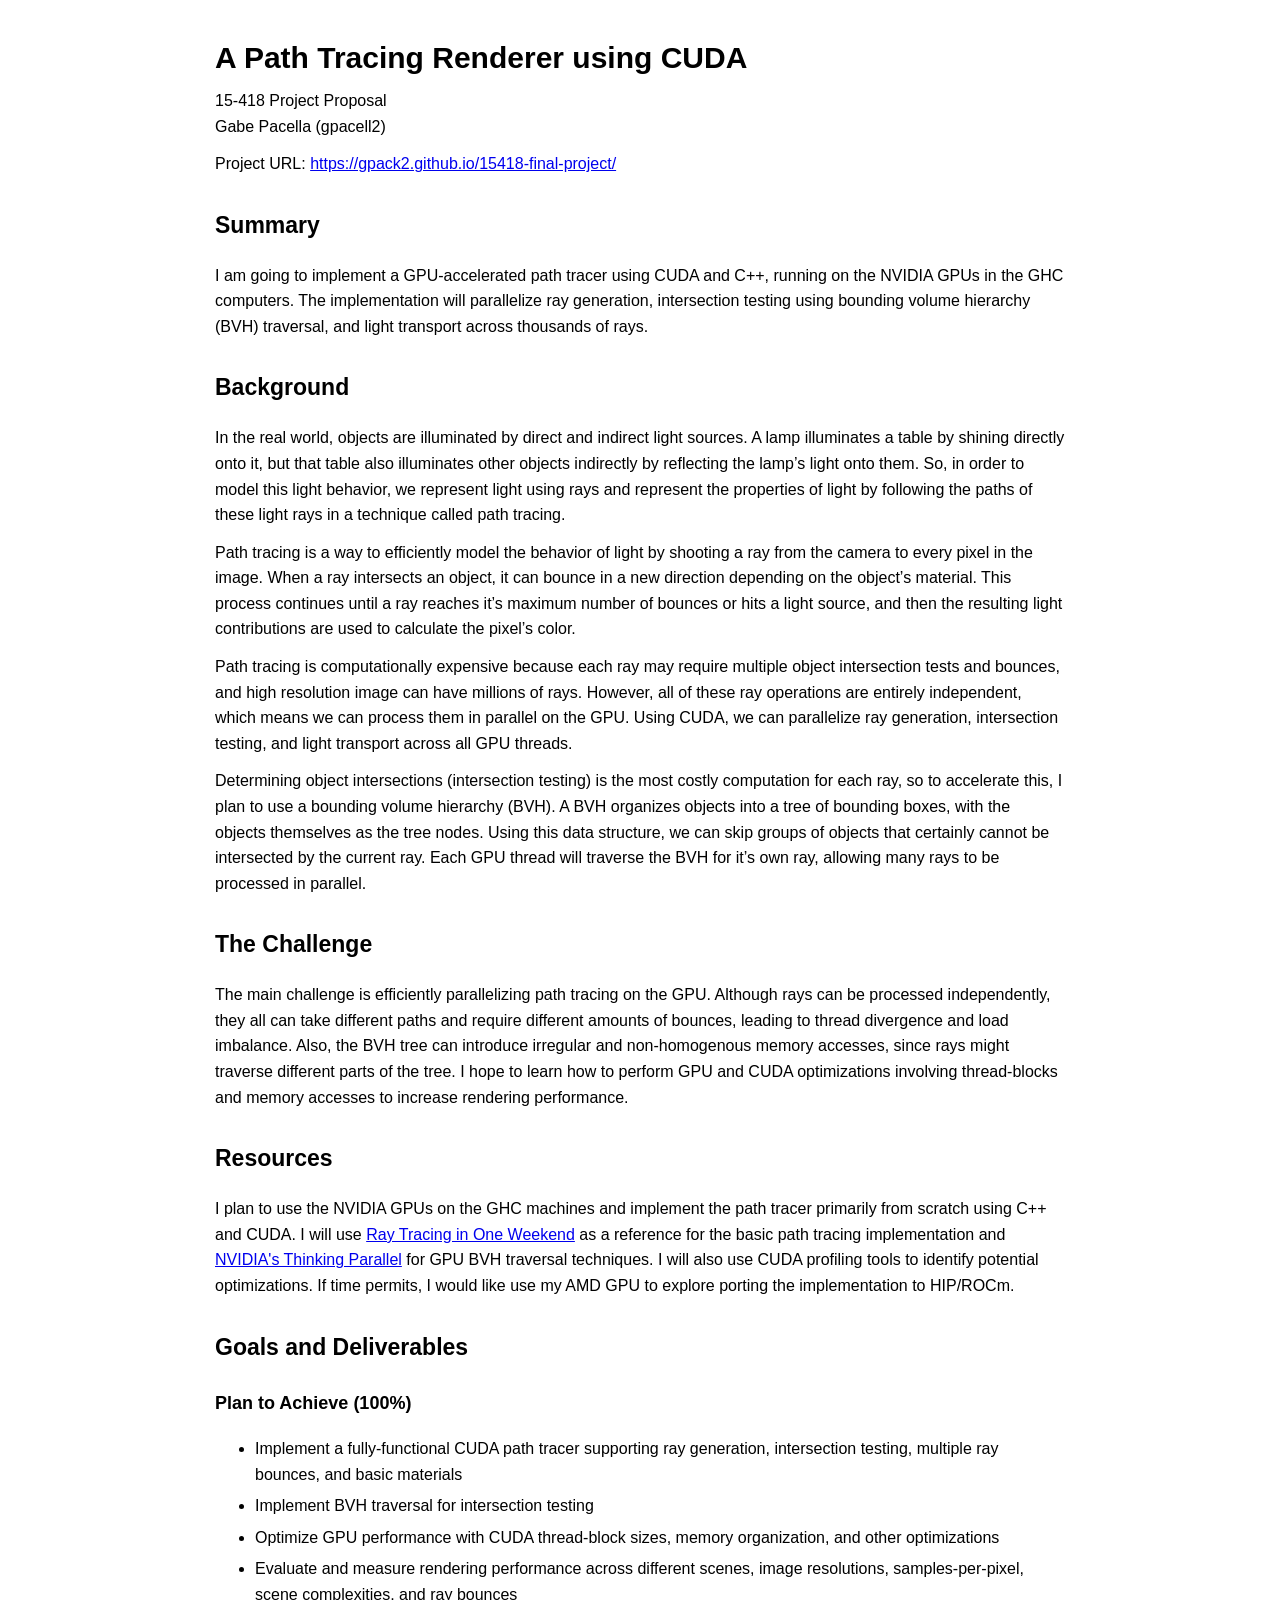
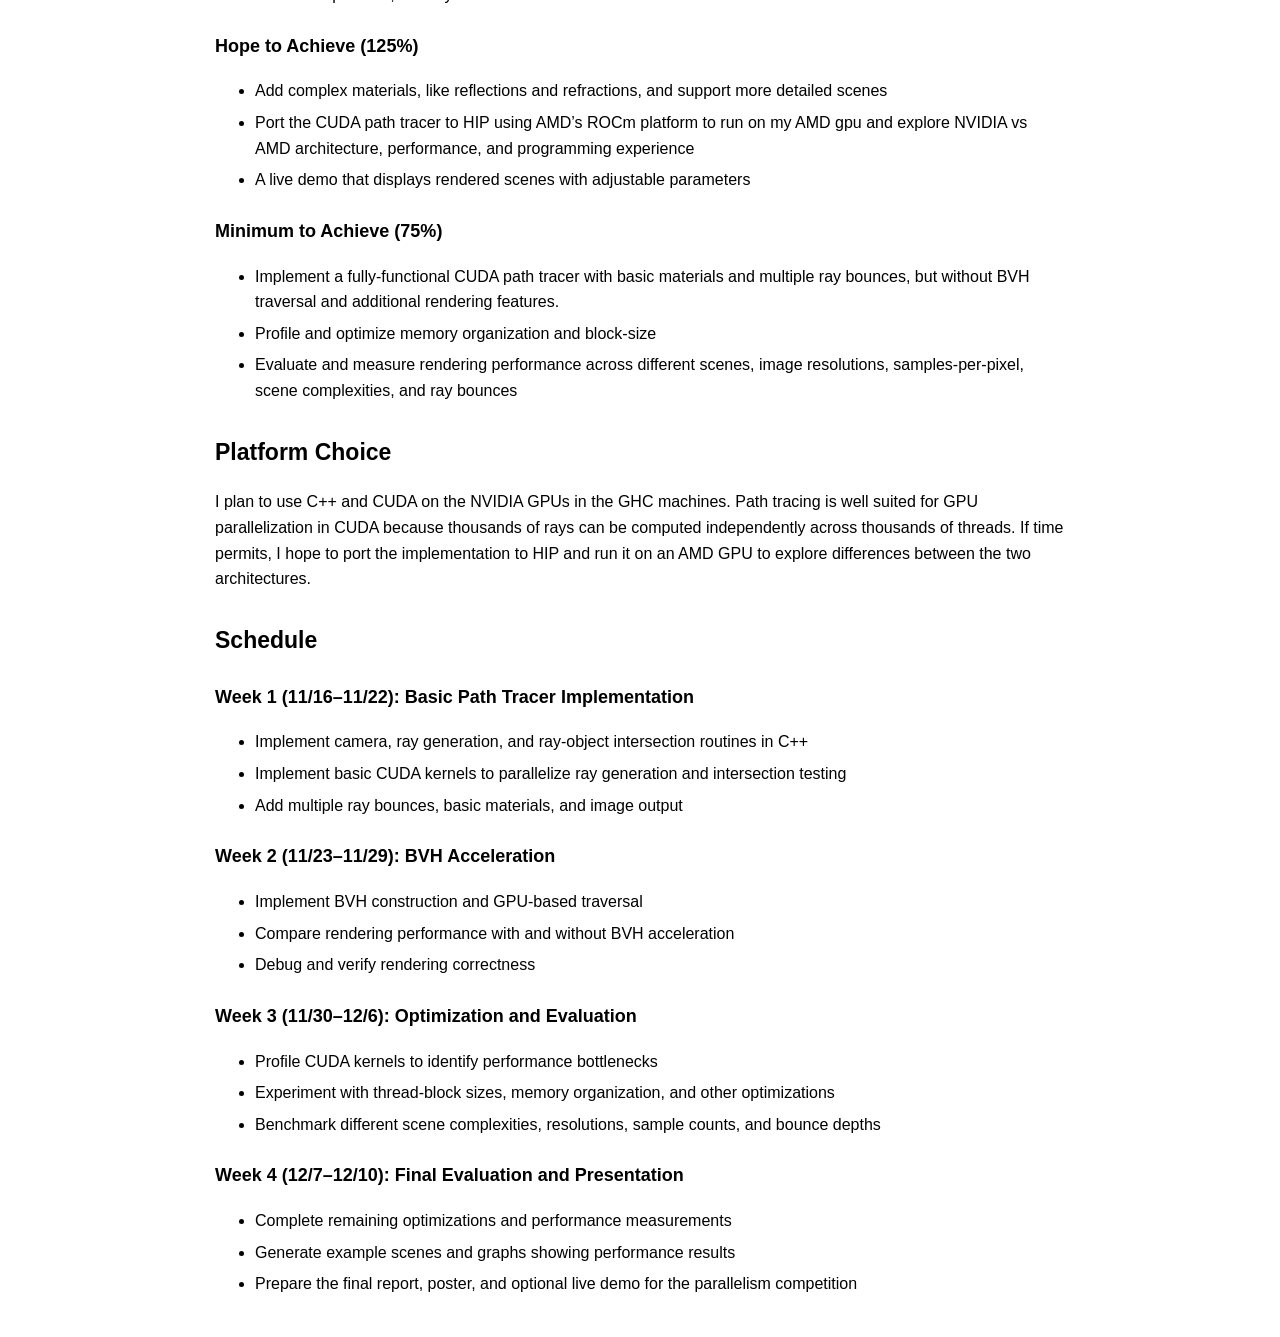
<file: index.html>
<!doctype html>
<html lang="en">
<head>
<meta charset="utf-8">
<meta name="viewport" content="width=device-width, initial-scale=1">
<title>A Path Tracing Renderer using CUDA — 15-418 Project Proposal</title>
<style>
body { margin: 40px auto; padding: 0 20px; max-width: 850px; background: #fff; color: #000; font: 16px/1.6 Arial, sans-serif; }
h1 { font-size: 30px; line-height: 1.2; margin-bottom: 8px; }
h2 { margin-top: 30px; font-size: 23px; }
h3 { margin-top: 24px; font-size: 18px; }
p, ul { margin: 12px 0; }
li { margin: 6px 0; }
a { color: #0000ee; overflow-wrap: anywhere; }
table { width: 100%; border-collapse: collapse; }
th, td { text-align: left; vertical-align: top; padding: 10px; border: 1px solid #ccc; }
tbody th { white-space: nowrap; }
@media (max-width: 600px) { body { margin: 24px auto; } th, td { padding: 6px; } }
@media print { body { margin: 0; max-width: none; } h2, h3 { break-after: avoid; } tr { break-inside: avoid; } }
</style>
</head>
<body>
<main>
<h1>A Path Tracing Renderer using CUDA</h1>
<p>15-418 Project Proposal<br>Gabe Pacella (gpacell2)</p>
<p>Project URL: <a href="https://gpack2.github.io/15418-final-project/">https://gpack2.github.io/15418-final-project/</a></p>
<section id="summary">
<h2>Summary</h2>
<p>I am going to implement a GPU-accelerated path tracer using CUDA and C++, running on the NVIDIA GPUs in the GHC computers. The implementation will parallelize ray generation, intersection testing using bounding volume hierarchy (BVH) traversal, and light transport across thousands of rays.</p>
</section>
<section id="background">
<h2>Background</h2>
<p>In the real world, objects are illuminated by direct and indirect light sources. A lamp illuminates a table by shining directly onto it, but that table also illuminates other objects indirectly by reflecting the lamp’s light onto them. So, in order to model this light behavior, we represent light using rays and represent the properties of light by following the paths of these light rays in a technique called path tracing.</p>
<p>Path tracing is a way to efficiently model the behavior of light by shooting a ray from the camera to every pixel in the image. When a ray intersects an object, it can bounce in a new direction depending on the object’s material. This process continues until a ray reaches it’s maximum number of bounces or hits a light source, and then the resulting light contributions are used to calculate the pixel’s color.</p>
<p>Path tracing is computationally expensive because each ray may require multiple object intersection tests and bounces, and high resolution image can have millions of rays. However, all of these ray operations are entirely independent, which means we can process them in parallel on the GPU. Using CUDA, we can parallelize ray generation, intersection testing, and light transport across all GPU threads.</p>
<p>Determining object intersections (intersection testing) is the most costly computation for each ray, so to accelerate this, I plan to use a bounding volume hierarchy (BVH). A BVH organizes objects into a tree of bounding boxes, with the objects themselves as the tree nodes. Using this data structure, we can skip groups of objects that certainly cannot be intersected by the current ray. Each GPU thread will traverse the BVH for it’s own ray, allowing many rays to be processed in parallel.</p>
</section>
<section id="challenge">
<h2>The Challenge</h2>
<p>The main challenge is efficiently parallelizing path tracing on the GPU. Although rays can be processed independently, they all can take different paths and require different amounts of bounces, leading to thread divergence and load imbalance. Also, the BVH tree can introduce irregular and non-homogenous memory accesses, since rays might traverse different parts of the tree. I hope to learn how to perform GPU and CUDA optimizations involving thread-blocks and memory accesses to increase rendering performance.</p>
</section>
<section id="resources">
<h2>Resources</h2>
<p>I plan to use the NVIDIA GPUs on the GHC machines and implement the path tracer primarily from scratch using C++ and CUDA. I will use <a href="https://raytracing.github.io/books/RayTracingInOneWeekend.html">Ray Tracing in One Weekend</a> as a reference for the basic path tracing implementation and <a href="https://developer.nvidia.com/blog/thinking-parallel-part-ii-tree-traversal-gpu/">NVIDIA&#x27;s Thinking Parallel</a> for GPU BVH traversal techniques. I will also use CUDA profiling tools to identify potential optimizations. If time permits, I would like use my AMD GPU to explore porting the implementation to HIP/ROCm.</p>
</section>
<section id="goals">
<h2>Goals and Deliverables</h2>
<h3>Plan to Achieve (100%)</h3>
<ul>
<li>Implement a fully-functional CUDA path tracer supporting ray generation, intersection testing, multiple ray bounces, and basic materials</li>
<li>Implement BVH traversal for intersection testing</li>
<li>Optimize GPU performance with CUDA thread-block sizes, memory organization, and other optimizations</li>
<li>Evaluate and measure rendering performance across different scenes, image resolutions, samples-per-pixel, scene complexities, and ray bounces</li>
</ul>
<h3>Hope to Achieve (125%)</h3>
<ul>
<li>Add complex materials, like reflections and refractions, and support more detailed scenes</li>
<li>Port the CUDA path tracer to HIP using AMD’s ROCm platform to run on my AMD gpu and explore NVIDIA vs AMD architecture, performance, and programming experience</li>
<li>A live demo that displays rendered scenes with adjustable parameters</li>
</ul>
<h3>Minimum to Achieve (75%)</h3>
<ul>
<li>Implement a fully-functional CUDA path tracer with basic materials and multiple ray bounces, but without BVH traversal and additional rendering features.</li>
<li>Profile and optimize memory organization and block-size</li>
<li>Evaluate and measure rendering performance across different scenes, image resolutions, samples-per-pixel, scene complexities, and ray bounces</li>
</ul>
</section>
<section id="platform">
<h2>Platform Choice</h2>
<p>I plan to use C++ and CUDA on the NVIDIA GPUs in the GHC machines. Path tracing is well suited for GPU parallelization in CUDA because thousands of rays can be computed independently across thousands of threads. If time permits, I hope to port the implementation to HIP and run it on an AMD GPU to explore differences between the two architectures.</p>
</section>
<section id="schedule">
<h2>Schedule</h2>
<h3>Week 1 (11/16–11/22): Basic Path Tracer Implementation</h3>
<ul>
<li>Implement camera, ray generation, and ray-object intersection routines in C++</li>
<li>Implement basic CUDA kernels to parallelize ray generation and intersection testing</li>
<li>Add multiple ray bounces, basic materials, and image output</li>
</ul>
<h3>Week 2 (11/23–11/29): BVH Acceleration</h3>
<ul>
<li>Implement BVH construction and GPU-based traversal</li>
<li>Compare rendering performance with and without BVH acceleration</li>
<li>Debug and verify rendering correctness</li>
</ul>
<h3>Week 3 (11/30–12/6): Optimization and Evaluation</h3>
<ul>
<li>Profile CUDA kernels to identify performance bottlenecks</li>
<li>Experiment with thread-block sizes, memory organization, and other optimizations</li>
<li>Benchmark different scene complexities, resolutions, sample counts, and bounce depths</li>
</ul>
<h3>Week 4 (12/7–12/10): Final Evaluation and Presentation</h3>
<ul>
<li>Complete remaining optimizations and performance measurements</li>
<li>Generate example scenes and graphs showing performance results</li>
<li>Prepare the final report, poster, and optional live demo for the parallelism competition</li>
</ul>
</section>
</main>
</body>
</html>
</file>
